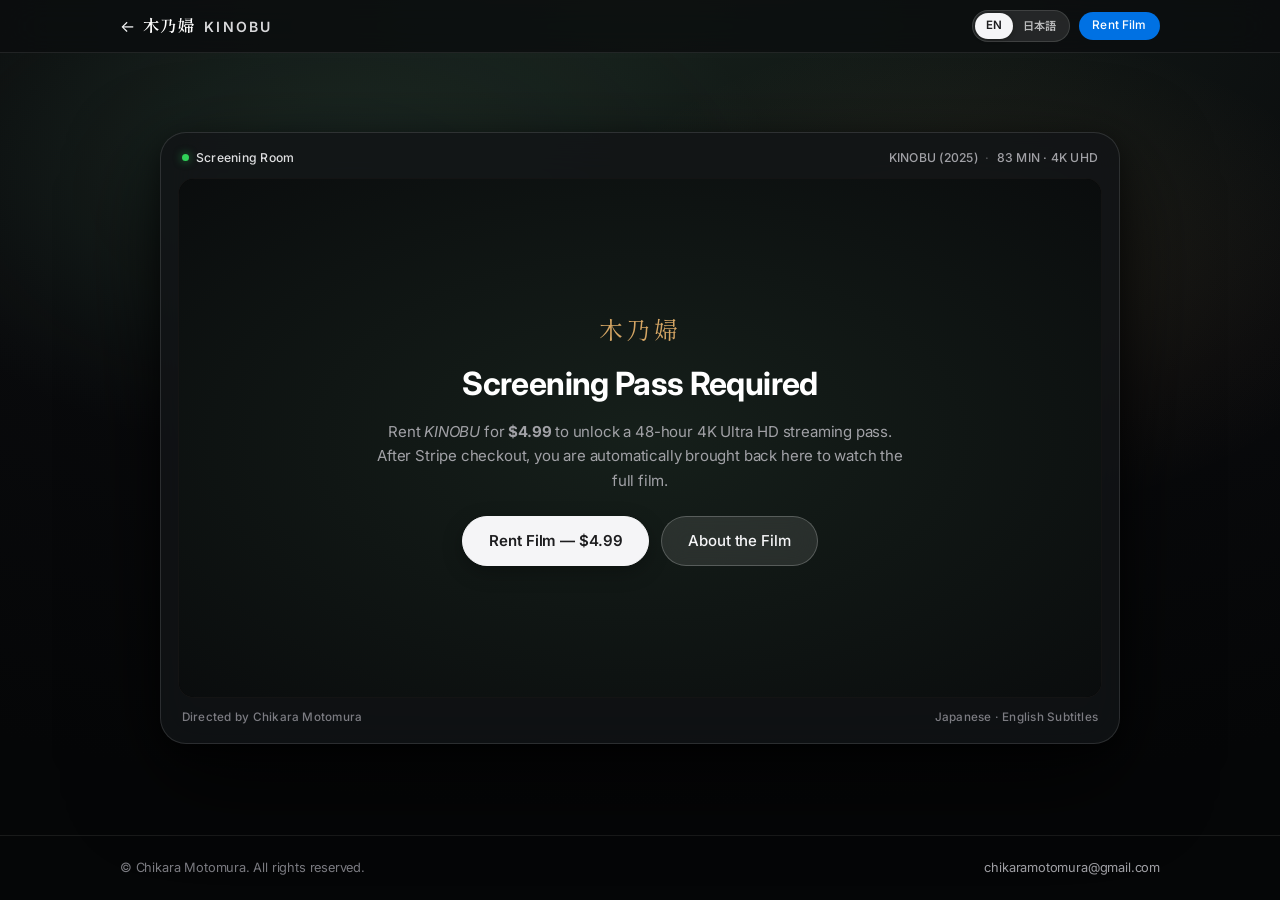
<file: watch.html>
<!doctype html>
<html lang="en">
<head>
  <meta charset="utf-8">
  <meta name="viewport" content="width=device-width, initial-scale=1, viewport-fit=cover">
  <meta name="robots" content="noindex, nofollow">
  <title>Screening Room — KINOBU (木乃婦)</title>
  <link rel="icon" type="image/svg+xml" href="assets/favicon.svg">
  <meta name="theme-color" content="#090a0b">

  <link rel="preconnect" href="https://fonts.googleapis.com">
  <link rel="preconnect" href="https://fonts.gstatic.com" crossorigin>
  <link href="https://fonts.googleapis.com/css2?family=Inter:wght@300;400;500;600;700&family=Noto+Sans+JP:wght@400;500;600;700&family=Shippori+Mincho:wght@400;500;600&display=swap" rel="stylesheet">

  <link rel="stylesheet" href="styles.css?v=20261117">
</head>
<body class="watch-room" id="watch-player-root">
  <a class="skip-link" href="#watch-screen" data-i18n="watchRoom.skip">Skip to player</a>

  <!-- Frosted Glass Screening Room Bar -->
  <nav class="site-nav" aria-label="Screening room navigation">
    <div class="site-nav-inner">
      <a class="site-nav-brand" href="./" data-i18n-aria="watchRoom.backAria">
        <span aria-hidden="true">&larr;</span>
        <span class="brand-kanji" lang="ja">木乃婦</span>
        <span class="brand-roman">KINOBU</span>
      </a>

      <div class="site-nav-controls">
        <div class="lang-switch" role="group" aria-label="Language">
          <button type="button" class="lang-btn is-active" data-set-lang="en" aria-pressed="true" lang="en">EN</button>
          <button type="button" class="lang-btn" data-set-lang="ja" aria-pressed="false" lang="ja">日本語</button>
        </div>
        <a class="nav-watch-pill" href="./#watch" id="watch-nav-upgrade" data-i18n="watchRoom.options">Rent Film</a>
      </div>
    </div>
  </nav>

  <main class="watch-main" id="watch-screen">
    <div class="hero-ambient" aria-hidden="true"></div>

    <div class="watch-stage">
      <div class="cinema-frame" role="region" aria-label="KINOBU full film player" data-i18n-aria="watchRoom.vfAria">
        <div class="cinema-bar cinema-bar--top">
          <div class="cinema-meta">
            <span class="cinema-live-dot" aria-hidden="true"></span>
            <span id="watch-hud-mode" data-i18n="watchRoom.modeDefault">Screening Room</span>
          </div>
          <div class="cinema-meta cinema-meta--dim">
            <span class="watch-hide-xs">KINOBU (2025)</span>
            <span class="cinema-sep watch-hide-xs" aria-hidden="true">&middot;</span>
            <span>83 MIN &middot; 4K UHD</span>
          </div>
        </div>

        <div class="cinema-screen" id="watch-cinema-screen">
          <video
            id="film-video"
            controls
            playsinline
            preload="metadata"
            controlslist="nodownload"
            poster="assets/trailer-poster.jpg"
            hidden
          ></video>

          <div class="watch-gate-message" id="watch-gate">
            <span class="watch-gate-seal" lang="ja" aria-hidden="true">木乃婦</span>
            <h1 class="watch-gate-title" id="watch-gate-title" data-i18n="watchRoom.gateTitle">Screening Pass Required</h1>
            <p class="watch-gate-copy" id="watch-gate-copy" data-i18n-html="watchRoom.gateCopy">
              Rent <em>KINOBU</em> for <strong>$4.99</strong> to unlock a 48-hour 4K Ultra HD streaming pass. After Stripe checkout, you are automatically brought back here to watch the full film.
            </p>
            <div class="watch-gate-actions">
              <a class="btn btn--hero-primary" id="watch-gate-rent" href="./#watch" rel="noopener" data-i18n="watchRoom.gateRentCta">Rent Film — $4.99</a>
              <a class="btn btn--hero-secondary" href="./" data-i18n="watchRoom.backHome">About the Film</a>
            </div>
          </div>
        </div>

        <div class="cinema-bar cinema-bar--bottom" aria-hidden="true">
          <span data-i18n="watchRoom.hudDir">Directed by Chikara Motomura</span>
          <span data-i18n="watchRoom.hudAudio">Japanese · English Subtitles</span>
        </div>
      </div>

      <!-- Post-purchase rental status bar -->
      <div class="watch-controls-bar" id="watch-controls-bar" hidden>
        <div class="sub-toggle" id="film-edition-toggle" role="group" aria-label="Film subtitle edition" data-i18n-aria="watchRoom.subGroupAria" hidden>
          <button type="button" class="sub-btn is-active" data-film-ver="en" aria-pressed="true" data-i18n="trailer.subEn">EN Subtitles</button>
          <button type="button" class="sub-btn" data-film-ver="ja" aria-pressed="false" data-i18n="trailer.subJa">Original · No Sub</button>
        </div>
        <p class="watch-expiry" id="watch-expiry"></p>
      </div>
    </div>
  </main>

  <footer class="watch-footer" aria-label="Footer">
    <div class="watch-footer-inner">
      <span data-i18n="footer.rights">&copy; Chikara Motomura. All rights reserved.</span>
      <a href="mailto:chikaramotomura@gmail.com" data-site-email="text">chikaramotomura@gmail.com</a>
    </div>
  </footer>

  <script src="config.js?v=20261117"></script>
  <script src="site.js?v=20261117"></script>
</body>
</html>
</file>
<file: styles.css>
/* ==========================================================================
   KINOBU (木乃婦) — Food, Tradition, and Identity
   Apple Modern Design System · Responsive · Accessible · Bilingual (EN / 日本語)
   ========================================================================== */

:root {
  /* Apple Modern Palette + Subtle Kyoto Kinobu Accents */
  --cinema-bg: #08090a;
  --cinema-elevated: #121416;
  --cinema-glass: rgba(22, 24, 27, 0.72);
  --cinema-border: rgba(255, 255, 255, 0.12);
  --cinema-border-strong: rgba(255, 255, 255, 0.22);

  --canvas: #f5f5f7;
  --surface: #ffffff;
  --surface-subtle: #fbfbfd;

  --ink: #1d1d1f;
  --ink-secondary: #515154;
  --ink-muted: #6e6e73;
  --ink-soft: #86868b;

  --hero-text: #f5f5f7;
  --hero-muted: #a1a1a6;
  --hero-dim: #7c7c82;

  --kyoto-pine: #2f4a3c;
  --kyoto-pine-light: #436854;
  --kyoto-sage-tint: rgba(47, 74, 60, 0.08);
  --kyoto-lantern: #d4a564;

  --apple-blue: #0071e3;
  --apple-blue-hover: #0077ed;

  --hairline: rgba(0, 0, 0, 0.08);
  --hairline-strong: rgba(0, 0, 0, 0.14);

  --shadow-card: 0 10px 34px rgba(0, 0, 0, 0.045), 0 1px 3px rgba(0, 0, 0, 0.03);
  --shadow-card-hover: 0 20px 48px rgba(0, 0, 0, 0.085), 0 2px 6px rgba(0, 0, 0, 0.04);
  --shadow-cinema: 0 34px 90px rgba(0, 0, 0, 0.72), 0 8px 24px rgba(0, 0, 0, 0.45);

  --radius-xl: 26px;
  --radius-lg: 20px;
  --radius-md: 14px;
  --radius-pill: 980px;

  --font-sans: -apple-system, BlinkMacSystemFont, "SF Pro Display", "SF Pro Text", "Inter", "Hiragino Kaku Gothic ProN", "Noto Sans JP", "Helvetica Neue", Arial, sans-serif;
  --font-ja-sans: "Hiragino Kaku Gothic ProN", "Noto Sans JP", "Yu Gothic", -apple-system, BlinkMacSystemFont, sans-serif;
  --font-mincho: "Shippori Mincho", "Hiragino Mincho ProN", "Yu Mincho", Georgia, serif;

  --max-wide: 1080px;
  --max-reading: 820px;
}

*,
*::before,
*::after {
  box-sizing: border-box;
}

html {
  font-size: 16px;
  scroll-behavior: smooth;
  -webkit-text-size-adjust: 100%;
  background-color: var(--canvas);
  color: var(--ink);
}

@media (prefers-reduced-motion: reduce) {
  html {
    scroll-behavior: auto;
  }
  *,
  *::before,
  *::after {
    animation-duration: 0.001ms !important;
    animation-iteration-count: 1 !important;
    transition-duration: 0.001ms !important;
  }
}

body {
  margin: 0;
  font-family: var(--font-sans);
  font-weight: 400;
  line-height: 1.62;
  letter-spacing: -0.011em;
  color: var(--ink);
  background-color: var(--canvas);
  overflow-x: clip;
  text-rendering: optimizeLegibility;
  -webkit-font-smoothing: antialiased;
  -moz-osx-font-smoothing: grayscale;
}

html[lang="ja"] body {
  font-family: var(--font-ja-sans);
  line-height: 1.82;
  letter-spacing: 0.01em;
}

img,
iframe,
video {
  display: block;
  max-width: 100%;
}

[hidden] {
  display: none !important;
}

a {
  color: inherit;
  text-underline-offset: 0.2em;
  text-decoration-thickness: 1px;
}

.nowrap {
  white-space: nowrap;
}

.sr-only {
  position: absolute;
  width: 1px;
  height: 1px;
  padding: 0;
  margin: -1px;
  overflow: hidden;
  clip: rect(0, 0, 0, 0);
  white-space: nowrap;
  border: 0;
}

/* Focus rings */
:focus-visible {
  outline: 2px solid var(--apple-blue);
  outline-offset: 3px;
}

.site-nav :focus-visible,
.hero :focus-visible,
.watch-room :focus-visible,
.lightbox :focus-visible {
  outline: 2px solid #ffffff;
  outline-offset: 3px;
}

/* Skip link */
.skip-link {
  position: absolute;
  top: -120px;
  left: 1rem;
  z-index: 1000;
  padding: 0.6rem 1.15rem;
  background: var(--surface);
  color: var(--ink);
  border-radius: var(--radius-pill);
  font-weight: 600;
  font-size: 0.88rem;
  text-decoration: none;
  box-shadow: 0 8px 24px rgba(0, 0, 0, 0.28);
}

.skip-link:focus {
  top: 0.75rem;
}

/* ==========================================================================
   GLOBAL FROSTED-GLASS APPLE NAVIGATION BAR
   ========================================================================== */

.site-nav {
  position: sticky;
  top: 0;
  z-index: 200;
  background-color: rgba(12, 13, 15, 0.78);
  backdrop-filter: saturate(180%) blur(22px);
  -webkit-backdrop-filter: saturate(180%) blur(22px);
  border-bottom: 1px solid rgba(255, 255, 255, 0.09);
  color: var(--hero-text);
}

.site-nav-inner {
  position: relative;
  max-width: var(--max-wide);
  margin: 0 auto;
  min-height: 52px;
  padding: 0.4rem 1.25rem;
  display: flex;
  align-items: center;
  justify-content: space-between;
  gap: 0.85rem;
}

.site-nav-brand {
  display: inline-flex;
  align-items: baseline;
  gap: 0.48rem;
  text-decoration: none;
  color: var(--hero-text);
  white-space: nowrap;
}

.brand-kanji {
  font-family: var(--font-mincho);
  font-weight: 600;
  font-size: 1.04rem;
  letter-spacing: 0.06em;
  color: #ffffff;
}

.brand-roman {
  font-family: var(--font-sans);
  font-weight: 600;
  font-size: 0.88rem;
  letter-spacing: 0.16em;
  text-transform: uppercase;
  color: rgba(245, 245, 247, 0.88);
}

.site-nav-links {
  display: none;
}

/* Desktop inline links */
@media (min-width: 920px) {
  .site-nav-links {
    display: flex;
    align-items: center;
    gap: 1.45rem;
  }

  .site-nav-links a {
    font-size: 0.78rem;
    font-weight: 400;
    letter-spacing: 0.01em;
    color: rgba(245, 245, 247, 0.76);
    text-decoration: none;
    transition: color 160ms ease;
    white-space: nowrap;
  }

  .site-nav-links a:hover {
    color: #ffffff;
  }

  .menu-toggle {
    display: none !important;
  }
}

/* Mobile glass dropdown */
@media (max-width: 919px) {
  .site-nav.is-open .site-nav-links {
    position: absolute;
    top: 100%;
    left: 0;
    right: 0;
    display: flex;
    flex-direction: column;
    padding: 0.65rem 1.35rem 1.15rem;
    background: rgba(14, 15, 18, 0.96);
    backdrop-filter: saturate(180%) blur(24px);
    -webkit-backdrop-filter: saturate(180%) blur(24px);
    border-bottom: 1px solid rgba(255, 255, 255, 0.14);
    box-shadow: 0 20px 44px rgba(0, 0, 0, 0.5);
  }

  .site-nav-links a {
    padding: 0.72rem 0;
    font-size: 0.92rem;
    font-weight: 500;
    color: rgba(245, 245, 247, 0.86);
    text-decoration: none;
    border-bottom: 1px solid rgba(255, 255, 255, 0.07);
  }

  .site-nav-links a:last-child {
    border-bottom: 0;
  }
}

.site-nav-controls {
  display: flex;
  align-items: center;
  gap: 0.55rem;
}

/* Apple Segmented Language Pill Switcher */
.lang-switch {
  display: inline-flex;
  align-items: center;
  padding: 2px;
  border-radius: var(--radius-pill);
  background: rgba(255, 255, 255, 0.1);
  border: 1px solid rgba(255, 255, 255, 0.12);
}

.lang-btn {
  appearance: none;
  border: 0;
  background: transparent;
  color: rgba(245, 245, 247, 0.72);
  font-family: var(--font-sans);
  font-weight: 600;
  font-size: 0.72rem;
  letter-spacing: 0.04em;
  line-height: 1;
  min-height: 26px;
  padding: 0.28rem 0.65rem;
  border-radius: var(--radius-pill);
  cursor: pointer;
  transition: background-color 160ms ease, color 160ms ease, box-shadow 160ms ease;
}

.lang-btn[lang="ja"] {
  font-family: var(--font-ja-sans);
  font-size: 0.7rem;
  letter-spacing: 0.01em;
}

.lang-btn:hover:not(.is-active) {
  color: #ffffff;
}

.lang-btn.is-active {
  background: #f5f5f7;
  color: #1d1d1f;
  box-shadow: 0 1px 4px rgba(0, 0, 0, 0.28);
}

.nav-watch-pill {
  display: none;
  align-items: center;
  justify-content: center;
  min-height: 28px;
  padding: 0.28rem 0.85rem;
  border-radius: var(--radius-pill);
  background: var(--apple-blue);
  color: #ffffff;
  font-size: 0.74rem;
  font-weight: 500;
  letter-spacing: 0.01em;
  text-decoration: none;
  white-space: nowrap;
  transition: background-color 150ms ease, transform 150ms ease;
}

.nav-watch-pill:hover {
  background: var(--apple-blue-hover);
}

@media (min-width: 560px) {
  .nav-watch-pill {
    display: inline-flex;
  }
}

.menu-toggle {
  appearance: none;
  background: rgba(255, 255, 255, 0.1);
  color: #f5f5f7;
  border: 1px solid rgba(255, 255, 255, 0.14);
  border-radius: var(--radius-pill);
  font-family: inherit;
  font-weight: 500;
  font-size: 0.75rem;
  min-height: 30px;
  padding: 0.28rem 0.78rem;
  cursor: pointer;
  transition: background-color 150ms ease;
}

.menu-toggle:hover {
  background: rgba(255, 255, 255, 0.18);
}

/* ==========================================================================
   1. APPLE TV+ DARK CINEMA HERO & TRAILER STAGE
   ========================================================================== */

.hero {
  position: relative;
  background: radial-gradient(120% 90% at 50% 0%, #17211c 0%, #0b0d0e 52%, #070809 100%);
  color: var(--hero-text);
  padding: 3.4rem 1.25rem 4.5rem;
  overflow: hidden;
  isolation: isolate;
}

.hero-ambient {
  position: absolute;
  inset: 0;
  z-index: -1;
  pointer-events: none;
  background:
    radial-gradient(640px 380px at 26% 18%, rgba(67, 104, 84, 0.22), transparent 70%),
    radial-gradient(560px 340px at 76% 28%, rgba(212, 165, 100, 0.11), transparent 72%);
}

.hero-inner {
  max-width: var(--max-wide);
  margin: 0 auto;
}

.hero-header {
  max-width: 780px;
  margin: 0 auto 2.6rem;
  text-align: center;
}

.laurel-pill {
  display: inline-flex;
  align-items: center;
  gap: 0.5rem;
  padding: 0.36rem 0.95rem;
  margin-bottom: 1.4rem;
  border-radius: var(--radius-pill);
  background: rgba(255, 255, 255, 0.07);
  border: 1px solid rgba(255, 255, 255, 0.14);
  font-size: 0.74rem;
  font-weight: 500;
  letter-spacing: 0.06em;
  text-transform: uppercase;
  color: rgba(245, 245, 247, 0.88);
}

html[lang="ja"] .laurel-pill {
  letter-spacing: 0.04em;
  font-size: 0.73rem;
}

.laurel-dot {
  width: 6px;
  height: 6px;
  border-radius: 50%;
  background: var(--kyoto-lantern);
  box-shadow: 0 0 10px rgba(212, 165, 100, 0.75);
}

.hero-title {
  margin: 0;
  display: flex;
  flex-wrap: wrap;
  align-items: baseline;
  justify-content: center;
  gap: 0.32em 0.45em;
  line-height: 1.04;
}

.hero-title-kanji {
  font-family: var(--font-mincho);
  font-weight: 500;
  font-size: clamp(2.55rem, 6.6vw, 4.35rem);
  letter-spacing: 0.06em;
  color: #ffffff;
}

.hero-title-roman {
  font-family: var(--font-sans);
  font-weight: 300;
  font-size: clamp(2.55rem, 6.8vw, 4.5rem);
  letter-spacing: 0.12em;
  text-transform: uppercase;
  color: #ffffff;
}

.hero-subtitle {
  margin: 0.65rem 0 0;
  font-family: var(--font-sans);
  font-weight: 300;
  font-style: italic;
  font-size: clamp(1.05rem, 2.3vw, 1.38rem);
  letter-spacing: 0.08em;
  text-transform: uppercase;
  color: rgba(245, 245, 247, 0.86);
}

html[lang="ja"] .hero-subtitle {
  font-family: var(--font-mincho);
  font-style: normal;
  font-weight: 500;
  letter-spacing: 0.14em;
  font-size: clamp(1rem, 2.1vw, 1.26rem);
}

.hero-byline {
  margin: 0.95rem 0 0.35rem;
  font-size: 1.02rem;
  font-weight: 400;
  color: rgba(245, 245, 247, 0.9);
}

.hero-facts {
  margin: 0;
  font-size: 0.82rem;
  font-weight: 400;
  letter-spacing: 0.03em;
  color: var(--hero-muted);
}

.hero-actions {
  margin-top: 1.75rem;
  display: flex;
  flex-wrap: wrap;
  align-items: center;
  justify-content: center;
  gap: 0.75rem;
}

/* ==========================================================================
   APPLE MODERN PILL & CARD BUTTONS
   ========================================================================== */

.btn {
  display: inline-flex;
  align-items: center;
  justify-content: center;
  gap: 0.45rem;
  min-height: 46px;
  padding: 0.72rem 1.6rem;
  border-radius: var(--radius-pill);
  font-family: inherit;
  font-weight: 500;
  font-size: 0.94rem;
  letter-spacing: -0.005em;
  text-align: center;
  text-decoration: none;
  border: 1px solid transparent;
  cursor: pointer;
  transition:
    background-color 180ms cubic-bezier(0.25, 0.1, 0.25, 1),
    color 180ms cubic-bezier(0.25, 0.1, 0.25, 1),
    border-color 180ms ease,
    transform 180ms ease,
    box-shadow 180ms ease;
}

.btn:active:not(:disabled):not(.is-disabled) {
  transform: scale(0.985);
}

.btn--hero-primary {
  background: #f5f5f7;
  color: #1d1d1f;
  border-color: #f5f5f7;
  font-weight: 600;
  box-shadow: 0 6px 20px rgba(0, 0, 0, 0.28);
}

.btn--hero-primary:hover {
  background: #ffffff;
  border-color: #ffffff;
  box-shadow: 0 10px 28px rgba(255, 255, 255, 0.14);
}

.btn--hero-secondary {
  background: rgba(255, 255, 255, 0.1);
  color: #f5f5f7;
  border-color: rgba(255, 255, 255, 0.22);
  backdrop-filter: blur(12px);
  -webkit-backdrop-filter: blur(12px);
}

.btn--hero-secondary:hover {
  background: rgba(255, 255, 255, 0.18);
  border-color: rgba(255, 255, 255, 0.38);
}

.btn--ticket {
  width: 100%;
  background: var(--ink);
  color: #ffffff;
  border-color: var(--ink);
  font-weight: 600;
  min-height: 50px;
}

.btn--ticket:hover:not(:disabled):not([aria-disabled="true"]) {
  background: #000000;
  box-shadow: 0 8px 22px rgba(0, 0, 0, 0.18);
}

.btn--ticket-featured {
  width: 100%;
  background: #ffffff;
  color: #1d1d1f;
  border-color: #ffffff;
  font-weight: 600;
  min-height: 50px;
}

.btn--ticket-featured:hover:not(:disabled):not([aria-disabled="true"]) {
  background: #f5f5f7;
  box-shadow: 0 8px 24px rgba(0, 0, 0, 0.3);
}

/* Clean Apple Ready-for-Stripe Disabled State */
.btn:disabled,
.btn[aria-disabled="true"],
.btn.is-disabled {
  cursor: not-allowed;
  pointer-events: none;
  box-shadow: none;
}

.ticket-card:not(.ticket-card--featured) .btn.is-disabled {
  background: #ebebf0;
  color: #6e6e73;
  border-color: rgba(0, 0, 0, 0.06);
}

.ticket-card--featured .btn.is-disabled {
  background: rgba(255, 255, 255, 0.14);
  color: rgba(245, 245, 247, 0.72);
  border-color: rgba(255, 255, 255, 0.14);
}

/* ==========================================================================
   APPLE CINEMA TRAILER PLAYER FRAME
   ========================================================================== */

.trailer-stage {
  max-width: 960px;
  margin: 0 auto;
  scroll-margin-top: 68px;
}

.cinema-frame {
  position: relative;
  border-radius: var(--radius-xl);
  background: rgba(18, 20, 22, 0.82);
  border: 1px solid var(--cinema-border);
  padding: 0.75rem;
  box-shadow: var(--shadow-cinema);
  backdrop-filter: blur(20px);
  -webkit-backdrop-filter: blur(20px);
}

@media (min-width: 680px) {
  .cinema-frame {
    padding: 0.95rem 1.05rem;
  }
}

.cinema-bar {
  display: flex;
  flex-wrap: wrap;
  align-items: center;
  justify-content: space-between;
  gap: 0.55rem;
  padding: 0 0.25rem;
  font-size: 0.76rem;
  font-weight: 500;
  letter-spacing: 0.02em;
  color: var(--hero-muted);
}

.cinema-bar--top {
  margin-bottom: 0.65rem;
}

.cinema-bar--bottom {
  margin-top: 0.65rem;
  font-size: 0.73rem;
  color: var(--hero-dim);
}

.cinema-meta {
  display: inline-flex;
  align-items: center;
  gap: 0.45rem;
  color: rgba(245, 245, 247, 0.9);
}

.cinema-meta--dim {
  color: var(--hero-muted);
}

.cinema-live-dot {
  width: 7px;
  height: 7px;
  border-radius: 50%;
  background: #30d158;
  box-shadow: 0 0 8px rgba(48, 209, 88, 0.6);
}

.cinema-sep {
  opacity: 0.45;
}

/* Subtitle Version Segmented Pill */
.sub-toggle {
  display: inline-flex;
  align-items: center;
  padding: 2px;
  border-radius: var(--radius-pill);
  background: rgba(255, 255, 255, 0.08);
  border: 1px solid rgba(255, 255, 255, 0.12);
}

.sub-btn {
  appearance: none;
  border: 0;
  background: transparent;
  color: rgba(245, 245, 247, 0.68);
  font-family: inherit;
  font-size: 0.71rem;
  font-weight: 500;
  padding: 0.26rem 0.68rem;
  border-radius: var(--radius-pill);
  cursor: pointer;
  transition: background-color 150ms ease, color 150ms ease;
}

.sub-btn:hover:not(.is-active) {
  color: #ffffff;
}

.sub-btn.is-active {
  background: rgba(255, 255, 255, 0.2);
  color: #ffffff;
  font-weight: 600;
}

.cinema-screen {
  position: relative;
  width: 100%;
  aspect-ratio: 16 / 9;
  border-radius: 16px;
  background: #000000;
  overflow: hidden;
  border: 1px solid rgba(255, 255, 255, 0.08);
}

.cinema-screen video,
.cinema-screen iframe {
  position: absolute;
  inset: 0;
  width: 100%;
  height: 100%;
  border: 0;
  background: #000000;
  object-fit: contain;
}

.cinema-play-overlay {
  position: absolute;
  inset: 0;
  z-index: 2;
  width: 100%;
  height: 100%;
  appearance: none;
  border: 0;
  padding: 0;
  background: linear-gradient(180deg, rgba(0, 0, 0, 0.08) 0%, rgba(0, 0, 0, 0.38) 100%);
  display: flex;
  align-items: center;
  justify-content: center;
  cursor: pointer;
  transition: background-color 200ms ease;
}

.cinema-play-overlay[hidden] {
  display: none !important;
}

.cinema-play-pill {
  display: inline-flex;
  align-items: center;
  gap: 0.65rem;
  padding: 0.85rem 1.65rem;
  border-radius: var(--radius-pill);
  background: rgba(24, 25, 28, 0.72);
  backdrop-filter: saturate(180%) blur(24px);
  -webkit-backdrop-filter: saturate(180%) blur(24px);
  border: 1px solid rgba(255, 255, 255, 0.28);
  color: #ffffff;
  font-family: inherit;
  font-weight: 600;
  font-size: 0.95rem;
  letter-spacing: 0.01em;
  box-shadow: 0 14px 38px rgba(0, 0, 0, 0.48);
  transition: transform 200ms cubic-bezier(0.25, 0.1, 0.25, 1), background-color 200ms ease;
}

.cinema-play-overlay:hover .cinema-play-pill {
  transform: scale(1.04);
  background: rgba(255, 255, 255, 0.94);
  color: #1d1d1f;
}

.cinema-play-icon {
  width: 0;
  height: 0;
  border-style: solid;
  border-width: 6px 0 6px 11px;
  border-color: transparent transparent transparent currentColor;
  margin-left: 2px;
}

/* ==========================================================================
   MAIN APPLE EDITORIAL LAYOUT & SECTION HEADERS
   ========================================================================== */

.page-main {
  max-width: var(--max-wide);
  margin: 0 auto;
  padding: 0 1.25rem 2rem;
}

.section {
  padding: 4.75rem 0;
  border-bottom: 1px solid var(--hairline);
  scroll-margin-top: 58px;
}

.section:last-of-type {
  border-bottom: 0;
}

.section-intro {
  max-width: 700px;
  margin-bottom: 2.4rem;
}

.section-eyebrow {
  margin: 0 0 0.5rem;
  font-size: 0.78rem;
  font-weight: 600;
  letter-spacing: 0.08em;
  text-transform: uppercase;
  color: var(--kyoto-pine);
}

.section-title {
  margin: 0;
  font-weight: 700;
  font-size: clamp(1.95rem, 4.2vw, 2.85rem);
  line-height: 1.1;
  letter-spacing: -0.028em;
  color: var(--ink);
  text-wrap: balance;
}

html[lang="ja"] .section-title {
  font-size: clamp(1.65rem, 3.6vw, 2.35rem);
  line-height: 1.28;
  letter-spacing: -0.01em;
}

.section-lead {
  margin: 0.85rem 0 0;
  font-size: 1.1rem;
  line-height: 1.55;
  color: var(--ink-muted);
  text-wrap: pretty;
}

/* ==========================================================================
   2. WATCH — RENT FILM ($4.99) APPLE BENTO PASS
   ========================================================================== */

.tickets-grid {
  display: grid;
  grid-template-columns: 1fr;
  gap: 1.35rem;
}

@media (min-width: 760px) {
  .tickets-grid:not(.tickets-grid--single) {
    grid-template-columns: repeat(2, minmax(0, 1fr));
    gap: 1.6rem;
  }
}

.ticket-card {
  display: flex;
  flex-direction: column;
  justify-content: space-between;
  padding: 2rem 1.85rem;
  border-radius: var(--radius-xl);
  background: var(--surface);
  border: 1px solid var(--hairline);
  box-shadow: var(--shadow-card);
  transition: transform 220ms ease, box-shadow 220ms ease;
}

.ticket-card:hover {
  transform: translateY(-2px);
  box-shadow: var(--shadow-card-hover);
}

/* Featured Cinema Rental Pass (Dark Obsidian + Kyoto Pine Glow) */
.ticket-card--featured {
  background: linear-gradient(160deg, #17211c 0%, #101214 55%, #0c0d0f 100%);
  color: #f5f5f7;
  border-color: rgba(255, 255, 255, 0.12);
  box-shadow: 0 20px 50px rgba(0, 0, 0, 0.18);
}

.ticket-card--featured:hover {
  box-shadow: 0 26px 60px rgba(0, 0, 0, 0.24);
}

@media (min-width: 820px) {
  .ticket-card--single {
    display: grid;
    grid-template-columns: minmax(0, 1.55fr) minmax(260px, 0.85fr);
    gap: 2.5rem;
    align-items: center;
    padding: 2.35rem 2.5rem;
  }

  .ticket-card--single .ticket-features {
    display: grid;
    grid-template-columns: repeat(2, minmax(0, 1fr));
    gap: 0.75rem 1.4rem;
    margin-bottom: 0;
  }

  .ticket-card--single .ticket-action {
    margin-top: 0;
    padding-left: 2.35rem;
    border-left: 1px solid rgba(255, 255, 255, 0.12);
  }
}

.ticket-badge-row {
  margin-bottom: 1rem;
}

.ticket-pill {
  display: inline-flex;
  align-items: center;
  padding: 0.28rem 0.78rem;
  border-radius: var(--radius-pill);
  font-size: 0.73rem;
  font-weight: 600;
  letter-spacing: 0.04em;
  text-transform: uppercase;
  background: var(--kyoto-sage-tint);
  color: var(--kyoto-pine);
}

.ticket-pill--accent {
  background: rgba(212, 165, 100, 0.16);
  color: #ebd0a7;
  border: 1px solid rgba(212, 165, 100, 0.28);
}

.ticket-top {
  display: flex;
  align-items: baseline;
  justify-content: space-between;
  gap: 1rem;
  padding-bottom: 1.1rem;
  margin-bottom: 1.1rem;
  border-bottom: 1px solid var(--hairline);
}

.ticket-card--featured .ticket-top {
  border-bottom-color: rgba(255, 255, 255, 0.12);
}

.ticket-label {
  margin: 0;
  font-size: 1.45rem;
  font-weight: 700;
  letter-spacing: -0.02em;
}

html[lang="ja"] .ticket-label {
  font-size: 1.22rem;
  letter-spacing: 0;
}

.ticket-price {
  font-size: 2.1rem;
  font-weight: 700;
  letter-spacing: -0.03em;
  line-height: 1;
  white-space: nowrap;
}

.ticket-terms {
  margin: 0 0 1.25rem;
  font-size: 0.95rem;
  line-height: 1.58;
  color: var(--ink-secondary);
}

.ticket-card--featured .ticket-terms {
  color: rgba(245, 245, 247, 0.8);
}

.ticket-features {
  list-style: none;
  padding: 0;
  margin: 0 0 1.85rem;
  display: flex;
  flex-direction: column;
  gap: 0.65rem;
}

.ticket-features li {
  position: relative;
  padding-left: 1.55rem;
  font-size: 0.89rem;
  line-height: 1.48;
  color: var(--ink-secondary);
}

.ticket-card--featured .ticket-features li {
  color: rgba(245, 245, 247, 0.86);
}

.ticket-features li::before {
  content: "✓";
  position: absolute;
  left: 0;
  top: 0.02em;
  font-weight: 700;
  font-size: 0.85rem;
  color: var(--kyoto-pine);
}

.ticket-card--featured .ticket-features li::before {
  color: var(--kyoto-lantern);
}

.ticket-action {
  margin-top: auto;
}

.ticket-status {
  margin: 0.65rem 0 0;
  text-align: center;
  font-size: 0.79rem;
  font-weight: 500;
  color: var(--ink-muted);
}

.ticket-card--featured .ticket-status {
  color: rgba(245, 245, 247, 0.62);
}

.checkout-trust-bar {
  margin-top: 1.45rem;
  padding: 1rem 1.35rem;
  border-radius: var(--radius-lg);
  background: rgba(255, 255, 255, 0.66);
  border: 1px solid var(--hairline);
  display: flex;
  flex-wrap: wrap;
  align-items: center;
  justify-content: space-between;
  gap: 0.75rem 1.5rem;
  font-size: 0.83rem;
  color: var(--ink-muted);
}

.trust-item {
  display: inline-flex;
  align-items: center;
  gap: 0.5rem;
}

.trust-icon {
  width: 17px;
  height: 17px;
  flex-shrink: 0;
  color: var(--kyoto-pine);
}

.screening-room-link {
  font-weight: 500;
  color: var(--apple-blue);
  text-decoration: none;
}

.screening-room-link:hover {
  text-decoration: underline;
}

/* ==========================================================================
   3. THE FILM — EPIGRAPH, SYNOPSIS, PILLARS & POSTER SHOWCASE
   ========================================================================== */

.kyoto-epigraph {
  margin: 0 0 2.2rem;
  padding: 1.85rem 2rem;
  border-radius: var(--radius-xl);
  background: linear-gradient(135deg, #24382d 0%, #18261f 100%);
  color: #f5f5f7;
  box-shadow: var(--shadow-card);
}

.kyoto-epigraph p {
  margin: 0;
  font-family: var(--font-mincho);
  font-size: clamp(1.04rem, 1.9vw, 1.22rem);
  line-height: 1.85;
  color: rgba(245, 245, 247, 0.95);
}

.logline {
  max-width: var(--max-reading);
  margin: 0 0 1.4rem;
  font-size: clamp(1.2rem, 2.2vw, 1.42rem);
  font-weight: 600;
  line-height: 1.48;
  letter-spacing: -0.016em;
  color: var(--ink);
  text-wrap: pretty;
}

html[lang="ja"] .logline {
  font-size: clamp(1.08rem, 1.9vw, 1.25rem);
  line-height: 1.75;
  letter-spacing: 0;
}

.prose {
  max-width: var(--max-reading);
  font-size: 1.03rem;
  color: var(--ink-secondary);
}

.prose p {
  margin: 0 0 1.15rem;
}

.prose p:last-child {
  margin-bottom: 0;
}

/* Three Bento Pillars */
.pillars-grid {
  margin-top: 2.5rem;
  display: grid;
  grid-template-columns: 1fr;
  gap: 1.15rem;
}

@media (min-width: 780px) {
  .pillars-grid {
    grid-template-columns: repeat(3, minmax(0, 1fr));
  }
}

.pillar-card {
  padding: 1.75rem 1.6rem;
  border-radius: var(--radius-xl);
  background: var(--surface);
  border: 1px solid var(--hairline);
  box-shadow: var(--shadow-card);
}

.pillar-kanji {
  display: inline-block;
  margin-bottom: 0.65rem;
  font-family: var(--font-mincho);
  font-size: 1.55rem;
  font-weight: 600;
  color: var(--kyoto-pine);
}

.pillar-title {
  margin: 0 0 0.5rem;
  font-size: 1.15rem;
  font-weight: 700;
  letter-spacing: -0.015em;
  color: var(--ink);
}

.pillar-copy {
  margin: 0;
  font-size: 0.92rem;
  line-height: 1.6;
  color: var(--ink-muted);
}

/* Poster + Technical Specs Split Bento */
.poster-showcase {
  margin-top: 2.5rem;
  display: grid;
  grid-template-columns: 1fr;
  gap: 1.5rem;
  align-items: stretch;
}

@media (min-width: 820px) {
  .poster-showcase {
    grid-template-columns: 330px minmax(0, 1fr);
  }
}

.poster-card {
  margin: 0;
  padding: 0.85rem;
  border-radius: var(--radius-xl);
  background: var(--surface);
  border: 1px solid var(--hairline);
  box-shadow: var(--shadow-card);
  display: flex;
  align-items: center;
  justify-content: center;
}

.poster-card img {
  width: 100%;
  height: auto;
  border-radius: 14px;
  aspect-ratio: 2 / 3;
  object-fit: cover;
}

.specs-card {
  padding: 2.1rem 2rem;
  border-radius: var(--radius-xl);
  background: var(--surface);
  border: 1px solid var(--hairline);
  box-shadow: var(--shadow-card);
  display: flex;
  flex-direction: column;
  justify-content: center;
}

.specs-eyebrow {
  margin: 0 0 0.35rem;
  font-size: 0.75rem;
  font-weight: 600;
  letter-spacing: 0.08em;
  text-transform: uppercase;
  color: var(--ink-soft);
}

.specs-heading {
  margin: 0 0 1.5rem;
  font-size: clamp(1.35rem, 2.4vw, 1.7rem);
  font-weight: 700;
  letter-spacing: -0.02em;
  color: var(--ink);
}

.specs-grid {
  margin: 0;
  display: grid;
  grid-template-columns: 1fr;
  gap: 1rem 1.75rem;
}

@media (min-width: 560px) {
  .specs-grid {
    grid-template-columns: repeat(2, minmax(0, 1fr));
  }
}

.spec-item {
  padding-top: 0.85rem;
  border-top: 1px solid var(--hairline);
}

.spec-item dt {
  font-size: 0.76rem;
  font-weight: 600;
  text-transform: uppercase;
  letter-spacing: 0.05em;
  color: var(--ink-soft);
  margin-bottom: 0.22rem;
}

.spec-item dd {
  margin: 0;
  font-size: 0.93rem;
  font-weight: 500;
  color: var(--ink);
  line-height: 1.45;
}

/* ==========================================================================
   4. FILM STILLS — APPLE BENTO GALLERY + FULLSCREEN LIGHTBOX
   ========================================================================== */

.stills-bento {
  display: grid;
  grid-template-columns: 1fr;
  gap: 1.25rem;
}

@media (min-width: 720px) {
  .stills-bento {
    grid-template-columns: repeat(2, minmax(0, 1fr));
  }

  .still-card--wide {
    grid-column: span 2;
  }
}

.still-card {
  margin: 0;
  border-radius: var(--radius-xl);
  background: var(--surface);
  border: 1px solid var(--hairline);
  box-shadow: var(--shadow-card);
  overflow: hidden;
  transition: transform 220ms ease, box-shadow 220ms ease;
}

.still-card:hover {
  transform: translateY(-2px);
  box-shadow: var(--shadow-card-hover);
}

.still-trigger {
  appearance: none;
  display: block;
  width: 100%;
  padding: 0;
  margin: 0;
  border: 0;
  background: #0b0c0d;
  cursor: zoom-in;
  overflow: hidden;
}

.still-trigger img {
  width: 100%;
  height: auto;
  aspect-ratio: 16 / 9;
  object-fit: cover;
  transition: transform 420ms cubic-bezier(0.25, 0.1, 0.25, 1);
}

.still-card:hover .still-trigger img {
  transform: scale(1.022);
}

.still-caption {
  padding: 0.9rem 1.25rem;
  font-size: 0.86rem;
  color: var(--ink-muted);
}

/* Lightbox Modal */
.lightbox {
  position: fixed;
  inset: 0;
  z-index: 500;
  display: flex;
  align-items: center;
  justify-content: center;
  padding: 1.25rem;
}

.lightbox[hidden] {
  display: none !important;
}

.lightbox-backdrop {
  position: absolute;
  inset: 0;
  background: rgba(8, 9, 11, 0.9);
  backdrop-filter: blur(22px);
  -webkit-backdrop-filter: blur(22px);
}

.lightbox-content {
  position: relative;
  z-index: 1;
  width: 100%;
  max-width: 1120px;
  color: #f5f5f7;
}

.lightbox-toolbar {
  display: flex;
  align-items: center;
  justify-content: space-between;
  margin-bottom: 0.75rem;
}

.lightbox-counter {
  font-size: 0.82rem;
  color: var(--hero-muted);
}

.lightbox-close {
  appearance: none;
  border: 1px solid rgba(255, 255, 255, 0.22);
  background: rgba(255, 255, 255, 0.1);
  color: #ffffff;
  border-radius: var(--radius-pill);
  padding: 0.38rem 0.95rem;
  font-family: inherit;
  font-size: 0.82rem;
  font-weight: 500;
  cursor: pointer;
}

.lightbox-close:hover {
  background: rgba(255, 255, 255, 0.2);
}

.lightbox-stage {
  position: relative;
  display: flex;
  align-items: center;
  justify-content: center;
  border-radius: var(--radius-lg);
  overflow: hidden;
  background: #000000;
  border: 1px solid rgba(255, 255, 255, 0.12);
}

.lightbox-stage img {
  width: 100%;
  max-height: 76vh;
  object-fit: contain;
}

.lightbox-nav {
  position: absolute;
  top: 50%;
  transform: translateY(-50%);
  width: 44px;
  height: 44px;
  border-radius: 50%;
  border: 1px solid rgba(255, 255, 255, 0.22);
  background: rgba(18, 20, 22, 0.68);
  backdrop-filter: blur(12px);
  -webkit-backdrop-filter: blur(12px);
  color: #ffffff;
  font-size: 1.6rem;
  line-height: 1;
  display: flex;
  align-items: center;
  justify-content: center;
  cursor: pointer;
  transition: background-color 150ms ease;
}

.lightbox-nav:hover {
  background: rgba(255, 255, 255, 0.24);
}

.lightbox-nav--prev { left: 0.85rem; }
.lightbox-nav--next { right: 0.85rem; }

.lightbox-caption {
  margin: 0.85rem 0 0;
  text-align: center;
  font-size: 0.92rem;
  color: rgba(245, 245, 247, 0.86);
}

/* ==========================================================================
   5. DIRECTOR, SCREENINGS & AUDIENCE QUOTES
   ========================================================================== */

.director-card,
.credits-card {
  padding: 2.2rem 2rem;
  border-radius: var(--radius-xl);
  background: var(--surface);
  border: 1px solid var(--hairline);
  box-shadow: var(--shadow-card);
}

.inline-links {
  margin-top: 1.65rem;
  padding-top: 1.25rem;
  border-top: 1px solid var(--hairline);
  display: flex;
  flex-wrap: wrap;
  align-items: center;
  gap: 0.75rem 1.75rem;
  font-size: 0.9rem;
  color: var(--ink-muted);
}

.inline-links a {
  color: var(--apple-blue);
  font-weight: 500;
  text-decoration: none;
}

.inline-links a:hover {
  text-decoration: underline;
}

.events-grid {
  display: grid;
  grid-template-columns: 1fr;
  gap: 1.15rem;
  margin-bottom: 1.5rem;
}

@media (min-width: 720px) {
  .events-grid {
    grid-template-columns: repeat(2, minmax(0, 1fr));
  }
}

.event-card {
  padding: 1.75rem 1.65rem;
  border-radius: var(--radius-xl);
  background: var(--surface);
  border: 1px solid var(--hairline);
  box-shadow: var(--shadow-card);
}

.event-meta {
  margin: 0 0 0.45rem;
  font-size: 0.76rem;
  font-weight: 600;
  letter-spacing: 0.06em;
  text-transform: uppercase;
  color: var(--kyoto-pine);
}

.event-title {
  margin: 0 0 0.5rem;
  font-size: 1.18rem;
  font-weight: 700;
  letter-spacing: -0.015em;
  color: var(--ink);
}

.event-detail {
  margin: 0;
  font-size: 0.92rem;
  color: var(--ink-muted);
}

.quotes-grid {
  display: grid;
  grid-template-columns: 1fr;
  gap: 1.15rem;
}

@media (min-width: 720px) {
  .quotes-grid {
    grid-template-columns: repeat(2, minmax(0, 1fr));
  }

  .quote-card--wide {
    grid-column: span 2;
  }
}

.quote-card {
  margin: 0;
  padding: 1.7rem 1.65rem;
  border-radius: var(--radius-xl);
  background: var(--surface-subtle);
  border: 1px solid var(--hairline);
  display: flex;
  flex-direction: column;
  justify-content: space-between;
  gap: 0.9rem;
}

.quote-card p {
  margin: 0;
  font-size: 0.98rem;
  line-height: 1.66;
  color: var(--ink-secondary);
}

.quote-card cite {
  font-style: normal;
  font-size: 0.82rem;
  font-weight: 600;
  color: var(--ink-muted);
}

/* ==========================================================================
   6. CREDITS LIST
   ========================================================================== */

.credits-list {
  margin: 0;
}

.credits-row {
  display: grid;
  grid-template-columns: 1fr;
  gap: 0.25rem;
  padding: 0.95rem 0;
  border-bottom: 1px solid var(--hairline);
}

.credits-row:first-child {
  padding-top: 0;
}

.credits-row:last-child {
  padding-bottom: 0;
  border-bottom: 0;
}

@media (min-width: 640px) {
  .credits-row {
    grid-template-columns: 240px minmax(0, 1fr);
    gap: 1.5rem;
    align-items: baseline;
  }
}

.credits-row dt {
  font-size: 0.78rem;
  font-weight: 600;
  letter-spacing: 0.05em;
  text-transform: uppercase;
  color: var(--ink-soft);
}

html[lang="ja"] .credits-row dt {
  letter-spacing: 0.02em;
  font-size: 0.82rem;
}

.credits-row dd {
  margin: 0;
  font-size: 0.96rem;
  font-weight: 500;
  color: var(--ink);
}

.credits-lines {
  display: flex;
  flex-direction: column;
  gap: 0.35rem;
}

.credits-thanks-grid {
  display: grid;
  grid-template-columns: repeat(auto-fill, minmax(210px, 1fr));
  gap: 0.35rem 1.25rem;
  font-weight: 400;
  color: var(--ink-secondary);
}

/* ==========================================================================
   7. FOOTER
   ========================================================================== */

.site-footer {
  border-top: 1px solid var(--hairline);
  background: #ececef;
  color: var(--ink-muted);
  font-size: 0.82rem;
}

.footer-inner {
  max-width: var(--max-wide);
  margin: 0 auto;
  padding: 2rem 1.25rem;
  display: flex;
  flex-wrap: wrap;
  align-items: center;
  justify-content: space-between;
  gap: 1rem 2rem;
}

.footer-brand-group {
  display: flex;
  flex-wrap: wrap;
  align-items: baseline;
  gap: 0.45rem 1rem;
}

.footer-brand {
  font-weight: 600;
  color: var(--ink);
  letter-spacing: 0.04em;
}

.footer-links {
  display: flex;
  flex-wrap: wrap;
  align-items: center;
  gap: 0.75rem 1.4rem;
}

.footer-links a {
  text-decoration: none;
  color: var(--ink-secondary);
}

.footer-links a:hover {
  color: var(--ink);
  text-decoration: underline;
}

/* ==========================================================================
   8. 4K SCREENING ROOM (watch.html)
   ========================================================================== */

body.watch-room {
  min-height: 100vh;
  display: flex;
  flex-direction: column;
  background: radial-gradient(120% 90% at 50% 0%, #17211c 0%, #090a0c 58%, #050607 100%);
  color: var(--hero-text);
}

.watch-main {
  position: relative;
  flex: 1;
  display: flex;
  align-items: center;
  justify-content: center;
  padding: 2.2rem 1.25rem 3rem;
  isolation: isolate;
}

.watch-stage {
  width: 100%;
  max-width: 960px;
  margin: 0 auto;
}

.watch-gate-message {
  position: absolute;
  inset: 0;
  padding: 1.5rem;
  display: flex;
  flex-direction: column;
  align-items: center;
  justify-content: center;
  text-align: center;
  background: radial-gradient(85% 85% at 50% 50%, rgba(23, 33, 28, 0.94) 0%, rgba(8, 9, 11, 0.97) 100%);
}

.watch-gate-message[hidden] {
  display: none !important;
}

.watch-gate-seal {
  font-family: var(--font-mincho);
  font-size: 1.5rem;
  letter-spacing: 0.14em;
  color: var(--kyoto-lantern);
  margin-bottom: 0.55rem;
}

.watch-gate-title {
  margin: 0 0 0.65rem;
  font-size: clamp(1.35rem, 3vw, 2rem);
  font-weight: 700;
  letter-spacing: -0.02em;
  color: #ffffff;
}

.watch-gate-copy {
  max-width: 540px;
  margin: 0 0 1.45rem;
  font-size: 0.94rem;
  line-height: 1.62;
  color: var(--hero-muted);
}

.watch-gate-actions {
  display: flex;
  flex-wrap: wrap;
  justify-content: center;
  gap: 0.75rem;
}

.watch-controls-bar {
  margin-top: 1.25rem;
  padding: 1rem 1.35rem;
  border-radius: var(--radius-lg);
  background: rgba(255, 255, 255, 0.06);
  border: 1px solid rgba(255, 255, 255, 0.12);
  display: flex;
  flex-wrap: wrap;
  gap: 0.85rem 1.25rem;
  align-items: center;
  justify-content: center;
  text-align: center;
}

.watch-controls-bar .sub-toggle[hidden] {
  display: none !important;
}

.watch-controls-bar[hidden] {
  display: none !important;
}

.watch-expiry {
  margin: 0;
  font-size: 0.88rem;
  color: rgba(245, 245, 247, 0.86);
}

.watch-footer {
  border-top: 1px solid rgba(255, 255, 255, 0.08);
  font-size: 0.8rem;
  color: var(--hero-dim);
}

.watch-footer-inner {
  max-width: var(--max-wide);
  margin: 0 auto;
  padding: 1.35rem 1.25rem;
  display: flex;
  flex-wrap: wrap;
  align-items: center;
  justify-content: space-between;
  gap: 0.75rem;
}

.watch-footer a {
  color: var(--hero-muted);
  text-decoration: none;
}

.watch-footer a:hover {
  color: #ffffff;
}

@media (max-width: 560px) {
  .site-nav-inner {
    padding: 0.4rem 0.9rem;
    gap: 0.45rem;
  }

  .brand-kanji {
    font-size: 0.95rem;
  }

  .brand-roman {
    font-size: 0.78rem;
    letter-spacing: 0.12em;
  }

  .lang-btn {
    padding: 0.25rem 0.5rem;
    font-size: 0.68rem;
  }

  .menu-toggle {
    padding: 0.25rem 0.65rem;
    font-size: 0.72rem;
  }

  .hero {
    padding: 2.3rem 1rem 3.1rem;
  }

  .laurel-pill {
    max-width: 100%;
    padding: 0.36rem 0.75rem;
    font-size: 0.66rem;
    line-height: 1.4;
    text-align: center;
  }

  .hero-title-kanji {
    font-size: clamp(2rem, 8.8vw, 2.6rem);
  }

  .hero-title-roman {
    font-size: clamp(2rem, 8.8vw, 2.6rem);
    letter-spacing: 0.08em;
  }

  .hero-actions .btn {
    width: 100%;
    max-width: 320px;
  }

  .cinema-frame {
    padding: 0.6rem;
    border-radius: 20px;
  }

  .cinema-bar--top {
    flex-direction: column;
    align-items: flex-start;
    gap: 0.48rem;
  }

  .sub-toggle {
    width: 100%;
    justify-content: space-between;
  }

  .sub-btn {
    flex: 1;
    text-align: center;
    padding: 0.28rem 0.45rem;
    font-size: 0.68rem;
  }

  .cinema-play-pill {
    padding: 0.68rem 1.25rem;
    font-size: 0.86rem;
  }

  .section {
    padding: 3.4rem 0;
  }

  .ticket-card,
  .director-card,
  .credits-card,
  .specs-card {
    padding: 1.5rem 1.25rem;
  }

  .ticket-price {
    font-size: 1.75rem;
  }

  .kyoto-epigraph {
    padding: 1.4rem 1.3rem;
  }

  .watch-hide-xs {
    display: none;
  }

  .watch-gate-copy {
    font-size: 0.82rem;
    margin-bottom: 0.9rem;
  }

  .watch-gate-actions .btn {
    min-height: 38px;
    padding: 0.45rem 0.95rem;
    font-size: 0.8rem;
  }
}
</file>
